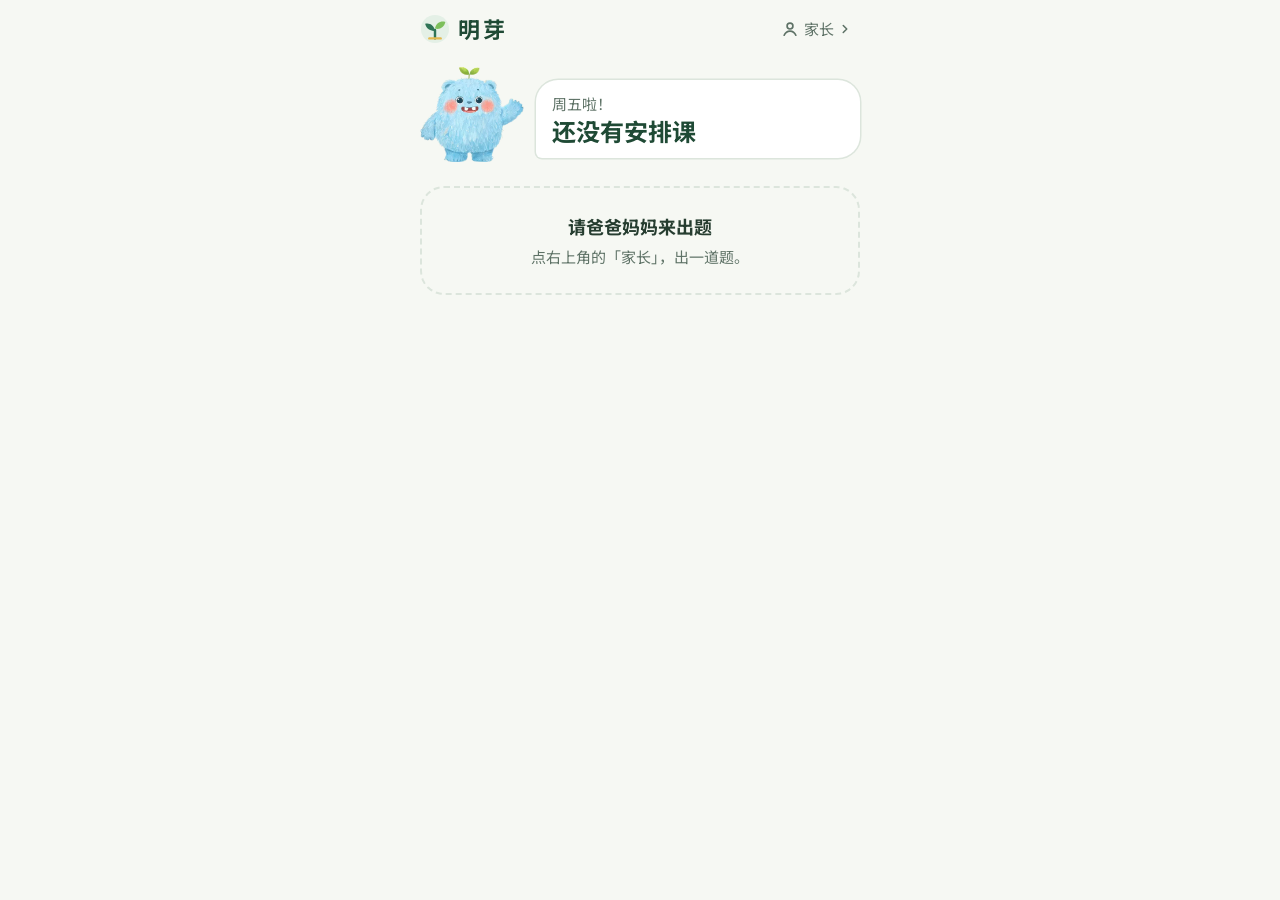
<file: index.html>
<!doctype html>
<html lang="zh-CN">
<head>
<meta charset="utf-8">
<meta name="viewport" content="width=device-width, initial-scale=1, viewport-fit=cover, interactive-widget=resizes-content">
<meta name="theme-color" content="#F6F8F3">
<meta name="color-scheme" content="light">
<meta name="robots" content="noindex">
<title>明芽</title>
<meta name="description" content="明芽：拍作业、找错题、一步步学会做。">
<link rel="icon" href="./favicon.svg" type="image/svg+xml">
<link rel="apple-touch-icon" href="./icon-180.png">
<link rel="preload" href="./fonts/noto500.woff2" as="font" type="font/woff2" crossorigin>
  <script type="module" crossorigin src="./assets/index-Dld4b8EE.js"></script>
  <link rel="stylesheet" crossorigin href="./assets/index-Cwi21hrS.css">
</head>
<body>
<div id="root"></div>
</body>
</html>
</file>
<file: assets/index-Cwi21hrS.css>
/*! tailwindcss v4.3.5 | MIT License | https://tailwindcss.com */
@layer properties{@supports (((-webkit-hyphens:none)) and (not (margin-trim:block))) or ((-moz-orient:inline) and (not (color:rgb(from red r g b)))){*,:before,:after,::backdrop{--tw-translate-x:0;--tw-translate-y:0;--tw-translate-z:0;--tw-rotate-x:initial;--tw-rotate-y:initial;--tw-rotate-z:initial;--tw-skew-x:initial;--tw-skew-y:initial;--tw-space-y-reverse:0;--tw-border-style:solid;--tw-leading:initial;--tw-font-weight:initial;--tw-tracking:initial;--tw-shadow:0 0 #0000;--tw-shadow-color:initial;--tw-shadow-alpha:100%;--tw-inset-shadow:0 0 #0000;--tw-inset-shadow-color:initial;--tw-inset-shadow-alpha:100%;--tw-ring-color:initial;--tw-ring-shadow:0 0 #0000;--tw-inset-ring-color:initial;--tw-inset-ring-shadow:0 0 #0000;--tw-ring-inset:initial;--tw-ring-offset-width:0px;--tw-ring-offset-color:#fff;--tw-ring-offset-shadow:0 0 #0000;--tw-duration:initial;--tw-ease:initial}}}@layer theme{:root,:host{--font-sans:"Noto", "PingFang SC", "Microsoft YaHei", sans-serif;--font-mono:ui-monospace, SFMono-Regular, Menlo, Monaco, Consolas, "Liberation Mono", "Courier New", monospace;--color-black:#000;--color-white:#fff;--spacing:.25rem;--text-xs:.75rem;--text-xs--line-height:calc(1 / .75);--text-sm:.875rem;--text-sm--line-height:calc(1.25 / .875);--text-base:1rem;--text-base--line-height:calc(1.5 / 1);--text-lg:1.125rem;--text-lg--line-height:calc(1.75 / 1.125);--text-xl:1.25rem;--text-xl--line-height:calc(1.75 / 1.25);--text-2xl:1.5rem;--text-2xl--line-height:calc(2 / 1.5);--font-weight-normal:400;--font-weight-medium:500;--font-weight-bold:700;--tracking-tighter:-.05em;--leading-tight:1.25;--leading-snug:1.375;--leading-normal:1.5;--leading-relaxed:1.625;--radius-md:.375rem;--radius-lg:.5rem;--radius-xl:.75rem;--radius-2xl:1rem;--ease-out:cubic-bezier(0, 0, .2, 1);--animate-pulse:pulse 2s cubic-bezier(.4, 0, .6, 1) infinite;--default-transition-duration:.15s;--default-transition-timing-function:cubic-bezier(.4, 0, .2, 1);--default-font-family:var(--font-sans);--default-mono-font-family:var(--font-mono);--color-page:#f6f8f3;--color-brand:#2f7456;--color-brand-d:#24604a;--color-mist:#e4f0e6;--color-sun:#f4d78d;--color-sun-soft:#fbf0cc;--color-coral:#c9745d;--color-coral-soft:#fbf1ec;--color-ink:#263d30;--color-ink-2:#5e7266;--color-line:#dce5dc;--color-pencil:#3f4650;--font-hand:"Hand", "Noto", cursive}}@layer base{*,:after,:before,::backdrop{box-sizing:border-box;border:0 solid;margin:0;padding:0}::file-selector-button{box-sizing:border-box;border:0 solid;margin:0;padding:0}html,:host{-webkit-text-size-adjust:100%;tab-size:4;line-height:1.5;font-family:var(--default-font-family,-apple-system, BlinkMacSystemFont, "Segoe UI", Roboto, "Helvetica Neue", "Noto Sans", Arial, sans-serif, "Apple Color Emoji", "Segoe UI Emoji", "Segoe UI Symbol", "Noto Color Emoji");font-feature-settings:var(--default-font-feature-settings,normal);font-variation-settings:var(--default-font-variation-settings,normal);-webkit-tap-highlight-color:transparent}hr{height:0;color:inherit;border-top-width:1px}abbr:where([title]){-webkit-text-decoration:underline dotted;text-decoration:underline dotted}h1,h2,h3,h4,h5,h6{font-size:inherit;font-weight:inherit}a{color:inherit;-webkit-text-decoration:inherit;-webkit-text-decoration:inherit;-webkit-text-decoration:inherit;-webkit-text-decoration:inherit;text-decoration:inherit}b,strong{font-weight:bolder}code,kbd,samp,pre{font-family:var(--default-mono-font-family,ui-monospace, SFMono-Regular, Menlo, Monaco, Consolas, "Liberation Mono", "Courier New", monospace);font-feature-settings:var(--default-mono-font-feature-settings,normal);font-variation-settings:var(--default-mono-font-variation-settings,normal);font-size:1em}small{font-size:80%}sub,sup{vertical-align:baseline;font-size:75%;line-height:0;position:relative}sub{bottom:-.25em}sup{top:-.5em}table{text-indent:0;border-color:inherit;border-collapse:collapse}:-moz-focusring:where(:not(iframe)){outline:auto}progress{vertical-align:baseline}summary{display:list-item}ol,ul,menu{list-style:none}img,svg,video,canvas,audio,iframe,embed,object{vertical-align:middle;display:block}img,video{max-width:100%;height:auto}button,input,select,optgroup,textarea{font:inherit;font-feature-settings:inherit;font-variation-settings:inherit;letter-spacing:inherit;color:inherit;opacity:1;background-color:#0000;border-radius:0}::file-selector-button{font:inherit;font-feature-settings:inherit;font-variation-settings:inherit;letter-spacing:inherit;color:inherit;opacity:1;background-color:#0000;border-radius:0}:where(select:is([multiple],[size])) optgroup{font-weight:bolder}:where(select:is([multiple],[size])) optgroup option{padding-inline-start:20px}::file-selector-button{margin-inline-end:4px}::placeholder{opacity:1}@supports (not ((-webkit-appearance:-apple-pay-button))) or (contain-intrinsic-size:1px){::placeholder{color:currentColor}@supports (color:color-mix(in lab, red, red)){::placeholder{color:color-mix(in oklab, currentcolor 50%, transparent)}}}textarea{resize:vertical}::-webkit-search-decoration{-webkit-appearance:none}::-webkit-date-and-time-value{min-height:1lh;text-align:inherit}::-webkit-datetime-edit{display:inline-flex}::-webkit-datetime-edit-fields-wrapper{padding:0}::-webkit-datetime-edit{padding-block:0}::-webkit-datetime-edit-year-field{padding-block:0}::-webkit-datetime-edit-month-field{padding-block:0}::-webkit-datetime-edit-day-field{padding-block:0}::-webkit-datetime-edit-hour-field{padding-block:0}::-webkit-datetime-edit-minute-field{padding-block:0}::-webkit-datetime-edit-second-field{padding-block:0}::-webkit-datetime-edit-millisecond-field{padding-block:0}::-webkit-datetime-edit-meridiem-field{padding-block:0}::-webkit-calendar-picker-indicator{line-height:1}:-moz-ui-invalid{box-shadow:none}button,input:where([type=button],[type=reset],[type=submit]){appearance:button}::file-selector-button{appearance:button}::-webkit-inner-spin-button{height:auto}::-webkit-outer-spin-button{height:auto}[hidden]:where(:not([hidden=until-found])){display:none!important}html{-webkit-tap-highlight-color:transparent;-webkit-text-size-adjust:100%}body{background:var(--color-page);color:var(--color-ink);font-family:var(--font-sans);margin:0;line-height:1.6}button,a,[role=button]{touch-action:manipulation;-webkit-user-select:none;user-select:none;-webkit-touch-callout:none}button{font:inherit;color:inherit;cursor:pointer}:focus-visible{outline:3px solid var(--color-brand);outline-offset:2px;border-radius:6px}h1,h2{text-wrap:balance}@media (prefers-reduced-motion:reduce){*,:before,:after{transition-duration:1ms!important;animation-duration:1ms!important}}}@layer components{.scene svg{max-height:min(300px,36dvh);margin:0 auto;display:block}@media (height<=640px){.scene svg{max-height:30dvh}.bubble{padding-top:6px!important;padding-bottom:6px!important;font-size:15px!important}.opt{height:46px!important;font-size:24px!important}.tools-bar{padding-top:4px!important;padding-bottom:calc(env(safe-area-inset-bottom,0px) + 6px)!important}}.btn-primary{background:var(--color-brand);color:#fff;box-shadow:0 4px 0 var(--color-brand-d);transition:transform .1s ease-out,box-shadow .1s ease-out}.btn-primary:active:not(:disabled){box-shadow:0 1px 0 var(--color-brand-d);transform:translateY(3px)}.btn-primary:disabled{opacity:.4;box-shadow:none}.press{transition:transform .1s ease-out}.press:active:not(:disabled){transform:scale(.97)}.opt{border:2px solid var(--color-line);background:#fff;border-bottom-width:4px;border-radius:16px;transition:transform .1s ease-out,border-color .12s,background .12s}.opt:active:not(:disabled){border-bottom-width:2px;transform:translateY(2px)}@keyframes your-turn{0%,to{transform:translateY(0)}30%{transform:translateY(-5px)}60%{transform:translateY(0)}80%{transform:translateY(-2px)}}.your-turn>*{animation:.9s ease-out 2 both your-turn}.your-turn>:nth-child(2){animation-delay:90ms}.your-turn>:nth-child(3){animation-delay:.18s}.your-turn>:nth-child(4){animation-delay:.27s}@keyframes ai-note{0%{opacity:0}8%,85%{opacity:1}to{opacity:0}}.ai-note{animation:5s ease-out both ai-note}@keyframes start-here{0%,to{transform:scale(1)}40%{transform:scale(1.12)}}.your-turn-one{animation:1s ease-in-out .6s 2 both start-here}.turn-cue{color:var(--color-brand);justify-content:center;align-items:center;gap:6px;font-size:16px;font-weight:700;display:flex}@media (hover:hover) and (pointer:fine){.opt:hover:not(:disabled){border-color:#9dbfaa}.btn-primary:hover:not(:disabled){filter:brightness(1.06)}}}@layer utilities{.pointer-events-none{pointer-events:none}.invisible{visibility:hidden}.absolute{position:absolute}.fixed{position:fixed}.relative{position:relative}.static{position:static}.inset-0{inset:0}.inset-x-0{inset-inline:0}.inset-x-5{inset-inline:calc(var(--spacing) * 5)}.-top-2\.5{top:calc(var(--spacing) * -2.5)}.top-0{top:0}.top-2\.5{top:calc(var(--spacing) * 2.5)}.top-3{top:calc(var(--spacing) * 3)}.top-4{top:calc(var(--spacing) * 4)}.-right-1{right:calc(var(--spacing) * -1)}.right-2\.5{right:calc(var(--spacing) * 2.5)}.right-3{right:calc(var(--spacing) * 3)}.right-4{right:calc(var(--spacing) * 4)}.right-5{right:calc(var(--spacing) * 5)}.-bottom-1{bottom:calc(var(--spacing) * -1)}.bottom-0{bottom:0}.bottom-\[128px\]{bottom:128px}.left-4{left:calc(var(--spacing) * 4)}.left-5{left:calc(var(--spacing) * 5)}.z-10{z-index:10}.z-20{z-index:20}.z-30{z-index:30}.z-40{z-index:40}.col-span-2{grid-column:span 2/span 2}.col-span-3{grid-column:span 3/span 3}.col-start-2{grid-column-start:2}.-mx-1\.5{margin-inline:calc(var(--spacing) * -1.5)}.-mx-3{margin-inline:calc(var(--spacing) * -3)}.-mx-5{margin-inline:calc(var(--spacing) * -5)}.mx-2\.5{margin-inline:calc(var(--spacing) * 2.5)}.mx-4{margin-inline:calc(var(--spacing) * 4)}.mx-5{margin-inline:calc(var(--spacing) * 5)}.mx-auto{margin-inline:auto}.-my-3{margin-block:calc(var(--spacing) * -3)}.-mt-5{margin-top:calc(var(--spacing) * -5)}.-mt-14{margin-top:calc(var(--spacing) * -14)}.mt-0\.5{margin-top:calc(var(--spacing) * .5)}.mt-1{margin-top:var(--spacing)}.mt-1\.5{margin-top:calc(var(--spacing) * 1.5)}.mt-2{margin-top:calc(var(--spacing) * 2)}.mt-2\.5{margin-top:calc(var(--spacing) * 2.5)}.mt-3{margin-top:calc(var(--spacing) * 3)}.mt-3\.5{margin-top:calc(var(--spacing) * 3.5)}.mt-4{margin-top:calc(var(--spacing) * 4)}.mt-5{margin-top:calc(var(--spacing) * 5)}.mt-6{margin-top:calc(var(--spacing) * 6)}.mt-7{margin-top:calc(var(--spacing) * 7)}.mt-auto{margin-top:auto}.-mr-1{margin-right:calc(var(--spacing) * -1)}.mr-auto{margin-right:auto}.mb-0\.5{margin-bottom:calc(var(--spacing) * .5)}.mb-2{margin-bottom:calc(var(--spacing) * 2)}.mb-3{margin-bottom:calc(var(--spacing) * 3)}.mb-3\.5{margin-bottom:calc(var(--spacing) * 3.5)}.-ml-2{margin-left:calc(var(--spacing) * -2)}.ml-1{margin-left:var(--spacing)}.ml-auto{margin-left:auto}.block{display:block}.contents{display:contents}.flex{display:flex}.grid{display:grid}.inline-block{display:inline-block}.table{display:table}.aspect-\[4\/3\.3\]{aspect-ratio:4/3.3}.size-6{width:calc(var(--spacing) * 6);height:calc(var(--spacing) * 6)}.size-8{width:calc(var(--spacing) * 8);height:calc(var(--spacing) * 8)}.size-11{width:calc(var(--spacing) * 11);height:calc(var(--spacing) * 11)}.size-12{width:calc(var(--spacing) * 12);height:calc(var(--spacing) * 12)}.size-14{width:calc(var(--spacing) * 14);height:calc(var(--spacing) * 14)}.size-16{width:calc(var(--spacing) * 16);height:calc(var(--spacing) * 16)}.size-20{width:calc(var(--spacing) * 20);height:calc(var(--spacing) * 20)}.size-36{width:calc(var(--spacing) * 36);height:calc(var(--spacing) * 36)}.size-\[50px\]{width:50px;height:50px}.size-\[58px\]{width:58px;height:58px}.size-\[76px\]{width:76px;height:76px}.size-\[84px\]{width:84px;height:84px}.size-\[104px\]{width:104px;height:104px}.h-2{height:calc(var(--spacing) * 2)}.h-7{height:calc(var(--spacing) * 7)}.h-9{height:calc(var(--spacing) * 9)}.h-10{height:calc(var(--spacing) * 10)}.h-11{height:calc(var(--spacing) * 11)}.h-12{height:calc(var(--spacing) * 12)}.h-14{height:calc(var(--spacing) * 14)}.h-32{height:calc(var(--spacing) * 32)}.h-\[5px\]{height:5px}.h-\[52px\]{height:52px}.h-\[54px\]{height:54px}.h-\[56px\]{height:56px}.h-\[58\%\]{height:58%}.h-\[58px\]{height:58px}.h-\[60px\]{height:60px}.h-\[72px\]{height:72px}.max-h-48{max-height:calc(var(--spacing) * 48)}.max-h-\[62dvh\]{max-height:62dvh}.max-h-\[90dvh\]{max-height:90dvh}.min-h-11{min-height:calc(var(--spacing) * 11)}.min-h-14{min-height:calc(var(--spacing) * 14)}.min-h-16{min-height:calc(var(--spacing) * 16)}.min-h-\[52px\]{min-height:52px}.min-h-\[58px\]{min-height:58px}.min-h-\[76px\]{min-height:76px}.min-h-dvh{min-height:100dvh}.w-10{width:calc(var(--spacing) * 10)}.w-11{width:calc(var(--spacing) * 11)}.w-12{width:calc(var(--spacing) * 12)}.w-14{width:calc(var(--spacing) * 14)}.w-16{width:calc(var(--spacing) * 16)}.w-20{width:calc(var(--spacing) * 20)}.w-\[calc\(100\%-40px\)\]{width:calc(100% - 40px)}.w-full{width:100%}.max-w-\[270px\]{max-width:270px}.max-w-\[480px\]{max-width:480px}.min-w-14{min-width:calc(var(--spacing) * 14)}.flex-1{flex:1}.flex-none{flex:none}.shrink-0{flex-shrink:0}.origin-top{transform-origin:top}.translate-y-12{--tw-translate-y:calc(var(--spacing) * 12);translate:var(--tw-translate-x) var(--tw-translate-y)}.scale-\[\.6\]{scale:.6}.rotate-90{rotate:90deg}.rotate-180{rotate:180deg}.transform{transform:var(--tw-rotate-x, ) var(--tw-rotate-y, ) var(--tw-rotate-z, ) var(--tw-skew-x, ) var(--tw-skew-y, )}.animate-\[greet_\.5s_ease-out_both\]{animation:.5s ease-out both greet}.animate-\[sheet_\.22s_ease-out\]{animation:.22s ease-out sheet}.animate-\[sheet_\.25s_ease-out\]{animation:.25s ease-out sheet}.animate-pulse{animation:var(--animate-pulse)}.cursor-pointer{cursor:pointer}.grid-cols-2{grid-template-columns:repeat(2,minmax(0,1fr))}.grid-cols-3{grid-template-columns:repeat(3,minmax(0,1fr))}.grid-cols-4{grid-template-columns:repeat(4,minmax(0,1fr))}.grid-cols-\[1fr_auto_1fr\]{grid-template-columns:1fr auto 1fr}.grid-cols-\[28px_1fr_auto\]{grid-template-columns:28px 1fr auto}.flex-col{flex-direction:column}.flex-wrap{flex-wrap:wrap}.place-items-center{place-items:center}.items-baseline{align-items:baseline}.items-center{align-items:center}.items-end{align-items:flex-end}.items-start{align-items:flex-start}.justify-around{justify-content:space-around}.justify-between{justify-content:space-between}.justify-center{justify-content:center}.justify-end{justify-content:flex-end}.gap-0\.5{gap:calc(var(--spacing) * .5)}.gap-1{gap:var(--spacing)}.gap-1\.5{gap:calc(var(--spacing) * 1.5)}.gap-2{gap:calc(var(--spacing) * 2)}.gap-2\.5{gap:calc(var(--spacing) * 2.5)}.gap-3{gap:calc(var(--spacing) * 3)}.gap-3\.5{gap:calc(var(--spacing) * 3.5)}:where(.space-y-2\.5>:not(:last-child)){--tw-space-y-reverse:0;margin-block-start:calc(calc(var(--spacing) * 2.5) * var(--tw-space-y-reverse));margin-block-end:calc(calc(var(--spacing) * 2.5) * calc(1 - var(--tw-space-y-reverse)))}:where(.space-y-3>:not(:last-child)){--tw-space-y-reverse:0;margin-block-start:calc(calc(var(--spacing) * 3) * var(--tw-space-y-reverse));margin-block-end:calc(calc(var(--spacing) * 3) * calc(1 - var(--tw-space-y-reverse)))}.gap-x-2\.5{column-gap:calc(var(--spacing) * 2.5)}.overflow-hidden{overflow:hidden}.overflow-y-auto{overflow-y:auto}.overscroll-contain{overscroll-behavior:contain}.rounded-2xl{border-radius:var(--radius-2xl)}.rounded-\[4px_18px_18px_18px\]{border-radius:4px 18px 18px}.rounded-\[14px\]{border-radius:14px}.rounded-\[18px\]{border-radius:18px}.rounded-\[20px\]{border-radius:20px}.rounded-\[22px\]{border-radius:22px}.rounded-\[22px_22px_22px_6px\]{border-radius:22px 22px 22px 6px}.rounded-\[24px\]{border-radius:24px}.rounded-\[26px\]{border-radius:26px}.rounded-full{border-radius:2147483647px}.rounded-lg{border-radius:var(--radius-lg)}.rounded-md{border-radius:var(--radius-md)}.rounded-xl{border-radius:var(--radius-xl)}.rounded-t-\[22px\]{border-top-left-radius:22px;border-top-right-radius:22px}.border{border-style:var(--tw-border-style);border-width:1px}.border-2{border-style:var(--tw-border-style);border-width:2px}.border-4{border-style:var(--tw-border-style);border-width:4px}.border-\[1\.5px\]{border-style:var(--tw-border-style);border-width:1.5px}.border-\[2\.4px\]{border-style:var(--tw-border-style);border-width:2.4px}.border-t{border-top-style:var(--tw-border-style);border-top-width:1px}.border-dashed{--tw-border-style:dashed;border-style:dashed}.\!border-brand{border-color:var(--color-brand)!important}.border-\[\#E9C766\]{border-color:#e9c766}.border-brand{border-color:var(--color-brand)}.border-coral{border-color:var(--color-coral)}.border-line{border-color:var(--color-line)}.border-page{border-color:var(--color-page)}.border-transparent{border-color:#0000}.border-white\/90{border-color:#ffffffe6}@supports (color:color-mix(in lab, red, red)){.border-white\/90{border-color:color-mix(in oklab, var(--color-white) 90%, transparent)}}.bg-\[\#2A2F2C\]{background-color:#2a2f2c}.bg-\[\#9DC7AE\]{background-color:#9dc7ae}.bg-\[\#DDEFE2\]{background-color:#ddefe2}.bg-\[\#E9B949\]{background-color:#e9b949}.bg-\[\#F3F8F4\]{background-color:#f3f8f4}.bg-\[\#FFF8E6\]{background-color:#fff8e6}.bg-black\/35{background-color:#00000059}@supports (color:color-mix(in lab, red, red)){.bg-black\/35{background-color:color-mix(in oklab, var(--color-black) 35%, transparent)}}.bg-brand{background-color:var(--color-brand)}.bg-coral-soft{background-color:var(--color-coral-soft)}.bg-ink\/35{background-color:#263d3059}@supports (color:color-mix(in lab, red, red)){.bg-ink\/35{background-color:color-mix(in oklab, var(--color-ink) 35%, transparent)}}.bg-line{background-color:var(--color-line)}.bg-mist{background-color:var(--color-mist)}.bg-page{background-color:var(--color-page)}.bg-sun{background-color:var(--color-sun)}.bg-sun-soft{background-color:var(--color-sun-soft)}.bg-sun\/95{background-color:#f4d78df2}@supports (color:color-mix(in lab, red, red)){.bg-sun\/95{background-color:color-mix(in oklab, var(--color-sun) 95%, transparent)}}.bg-white{background-color:var(--color-white)}.bg-white\/90{background-color:#ffffffe6}@supports (color:color-mix(in lab, red, red)){.bg-white\/90{background-color:color-mix(in oklab, var(--color-white) 90%, transparent)}}.bg-\[linear-gradient\(180deg\,rgba\(246\,248\,243\,\.94\)_0\%\,rgba\(246\,248\,243\,\.86\)_55\%\,rgba\(246\,248\,243\,0\)_100\%\)\]{background-image:linear-gradient(#f6f8f3f0 0%,#f6f8f3db 55%,#f6f8f300 100%)}.object-contain{object-fit:contain}.object-cover{object-fit:cover}.object-\[50\%_70\%\]{object-position:50% 70%}.object-bottom{object-position:bottom}.p-2\.5{padding:calc(var(--spacing) * 2.5)}.p-3\.5{padding:calc(var(--spacing) * 3.5)}.p-4{padding:calc(var(--spacing) * 4)}.p-6{padding:calc(var(--spacing) * 6)}.px-1{padding-inline:var(--spacing)}.px-1\.5{padding-inline:calc(var(--spacing) * 1.5)}.px-2{padding-inline:calc(var(--spacing) * 2)}.px-2\.5{padding-inline:calc(var(--spacing) * 2.5)}.px-3{padding-inline:calc(var(--spacing) * 3)}.px-3\.5{padding-inline:calc(var(--spacing) * 3.5)}.px-4{padding-inline:calc(var(--spacing) * 4)}.px-5{padding-inline:calc(var(--spacing) * 5)}.px-\[18px\]{padding-inline:18px}.py-0\.5{padding-block:calc(var(--spacing) * .5)}.py-1{padding-block:var(--spacing)}.py-1\.5{padding-block:calc(var(--spacing) * 1.5)}.py-2{padding-block:calc(var(--spacing) * 2)}.py-2\.5{padding-block:calc(var(--spacing) * 2.5)}.py-3{padding-block:calc(var(--spacing) * 3)}.py-3\.5{padding-block:calc(var(--spacing) * 3.5)}.py-4{padding-block:calc(var(--spacing) * 4)}.py-6{padding-block:calc(var(--spacing) * 6)}.pt-1{padding-top:var(--spacing)}.pt-1\.5{padding-top:calc(var(--spacing) * 1.5)}.pt-2{padding-top:calc(var(--spacing) * 2)}.pt-2\.5{padding-top:calc(var(--spacing) * 2.5)}.pt-3{padding-top:calc(var(--spacing) * 3)}.pt-4{padding-top:calc(var(--spacing) * 4)}.pt-6{padding-top:calc(var(--spacing) * 6)}.pt-10{padding-top:calc(var(--spacing) * 10)}.pr-2{padding-right:calc(var(--spacing) * 2)}.pr-2\.5{padding-right:calc(var(--spacing) * 2.5)}.pr-4{padding-right:calc(var(--spacing) * 4)}.pr-12{padding-right:calc(var(--spacing) * 12)}.pb-1{padding-bottom:var(--spacing)}.pb-\[calc\(env\(safe-area-inset-bottom\,0px\)\+12px\)\]{padding-bottom:calc(env(safe-area-inset-bottom,0px) + 12px)}.pb-\[calc\(env\(safe-area-inset-bottom\,0px\)\+20px\)\]{padding-bottom:calc(env(safe-area-inset-bottom,0px) + 20px)}.pb-\[calc\(env\(safe-area-inset-bottom\,0px\)\+22px\)\]{padding-bottom:calc(env(safe-area-inset-bottom,0px) + 22px)}.pb-\[calc\(env\(safe-area-inset-bottom\,0px\)\+24px\)\]{padding-bottom:calc(env(safe-area-inset-bottom,0px) + 24px)}.pb-\[calc\(env\(safe-area-inset-bottom\,0px\)\+28px\)\]{padding-bottom:calc(env(safe-area-inset-bottom,0px) + 28px)}.pb-\[calc\(env\(safe-area-inset-bottom\,0px\)\+96px\)\]{padding-bottom:calc(env(safe-area-inset-bottom,0px) + 96px)}.pl-2{padding-left:calc(var(--spacing) * 2)}.pl-3{padding-left:calc(var(--spacing) * 3)}.pl-5{padding-left:calc(var(--spacing) * 5)}.text-center{text-align:center}.text-left{text-align:left}.font-hand{font-family:var(--font-hand)}.text-2xl{font-size:var(--text-2xl);line-height:var(--tw-leading,var(--text-2xl--line-height))}.text-base{font-size:var(--text-base);line-height:var(--tw-leading,var(--text-base--line-height))}.text-lg{font-size:var(--text-lg);line-height:var(--tw-leading,var(--text-lg--line-height))}.text-sm{font-size:var(--text-sm);line-height:var(--tw-leading,var(--text-sm--line-height))}.text-xl{font-size:var(--text-xl);line-height:var(--tw-leading,var(--text-xl--line-height))}.text-xs{font-size:var(--text-xs);line-height:var(--tw-leading,var(--text-xs--line-height))}.text-\[11px\]{font-size:11px}.text-\[12px\]{font-size:12px}.text-\[13px\]{font-size:13px}.text-\[14px\]{font-size:14px}.text-\[15px\]{font-size:15px}.text-\[16px\]{font-size:16px}.text-\[17px\]{font-size:17px}.text-\[18px\]{font-size:18px}.text-\[19px\]{font-size:19px}.text-\[20px\]{font-size:20px}.text-\[21px\]{font-size:21px}.text-\[22px\]{font-size:22px}.text-\[24px\]{font-size:24px}.text-\[25px\]{font-size:25px}.text-\[26px\]{font-size:26px}.text-\[27px\]{font-size:27px}.text-\[28px\]{font-size:28px}.text-\[34px\]{font-size:34px}.text-\[40px\]{font-size:40px}.leading-5{--tw-leading:calc(var(--spacing) * 5);line-height:calc(var(--spacing) * 5)}.leading-\[1\.35\]{--tw-leading:1.35;line-height:1.35}.leading-none{--tw-leading:1;line-height:1}.leading-normal{--tw-leading:var(--leading-normal);line-height:var(--leading-normal)}.leading-relaxed{--tw-leading:var(--leading-relaxed);line-height:var(--leading-relaxed)}.leading-snug{--tw-leading:var(--leading-snug);line-height:var(--leading-snug)}.leading-tight{--tw-leading:var(--leading-tight);line-height:var(--leading-tight)}.font-bold{--tw-font-weight:var(--font-weight-bold);font-weight:var(--font-weight-bold)}.font-medium{--tw-font-weight:var(--font-weight-medium);font-weight:var(--font-weight-medium)}.font-normal{--tw-font-weight:var(--font-weight-normal);font-weight:var(--font-weight-normal)}.tracking-\[\.12em\]{--tw-tracking:.12em;letter-spacing:.12em}.tracking-tighter{--tw-tracking:var(--tracking-tighter);letter-spacing:var(--tracking-tighter)}.\[text-wrap\:balance\]{text-wrap:balance}.\[text-wrap\:pretty\]{text-wrap:pretty}.whitespace-nowrap{white-space:nowrap}.text-\[\#1F4A35\]{color:#1f4a35}.text-\[\#3E8A62\]{color:#3e8a62}.text-\[\#5B4512\]{color:#5b4512}.text-\[\#6B5112\]{color:#6b5112}.text-\[\#7A5A12\]{color:#7a5a12}.text-\[\#8A6A18\]{color:#8a6a18}.text-\[\#9DBFAA\]{color:#9dbfaa}.text-brand{color:var(--color-brand)}.text-coral{color:var(--color-coral)}.text-ink{color:var(--color-ink)}.text-ink-2{color:var(--color-ink-2)}.text-pencil{color:var(--color-pencil)}.text-white{color:var(--color-white)}.underline{text-decoration-line:underline}.underline-offset-4{text-underline-offset:4px}.accent-\[\#2F7456\]{accent-color:#2f7456}.opacity-35{opacity:.35}.shadow-\[0_-8px_30px_rgba\(38\,61\,48\,\.12\)\]{--tw-shadow:0 -8px 30px var(--tw-shadow-color,#263d301f);box-shadow:var(--tw-inset-shadow), var(--tw-inset-ring-shadow), var(--tw-ring-offset-shadow), var(--tw-ring-shadow), var(--tw-shadow)}.shadow-\[0_0_0_1\.5px_\#DCE5DC\]{--tw-shadow:0 0 0 1.5px var(--tw-shadow-color,#dce5dc);box-shadow:var(--tw-inset-shadow), var(--tw-inset-ring-shadow), var(--tw-ring-offset-shadow), var(--tw-ring-shadow), var(--tw-shadow)}.shadow-\[0_0_0_1px_\#DCE5DC\]{--tw-shadow:0 0 0 1px var(--tw-shadow-color,#dce5dc);box-shadow:var(--tw-inset-shadow), var(--tw-inset-ring-shadow), var(--tw-ring-offset-shadow), var(--tw-ring-shadow), var(--tw-shadow)}.shadow-\[0_0_0_2px_\#9DC7AE\,0_5px_0_\#9DC7AE\]{--tw-shadow:0 0 0 2px var(--tw-shadow-color,#9dc7ae), 0 5px 0 var(--tw-shadow-color,#9dc7ae);box-shadow:var(--tw-inset-shadow), var(--tw-inset-ring-shadow), var(--tw-ring-offset-shadow), var(--tw-ring-shadow), var(--tw-shadow)}.shadow-\[0_0_0_2px_\#E9C766\,0_5px_0_\#E9C766\]{--tw-shadow:0 0 0 2px var(--tw-shadow-color,#e9c766), 0 5px 0 var(--tw-shadow-color,#e9c766);box-shadow:var(--tw-inset-shadow), var(--tw-inset-ring-shadow), var(--tw-ring-offset-shadow), var(--tw-ring-shadow), var(--tw-shadow)}.shadow-\[0_1px_0_\#DCE5DC\]{--tw-shadow:0 1px 0 var(--tw-shadow-color,#dce5dc);box-shadow:var(--tw-inset-shadow), var(--tw-inset-ring-shadow), var(--tw-ring-offset-shadow), var(--tw-ring-shadow), var(--tw-shadow)}.shadow-\[0_4px_0_\#1F4A35\]{--tw-shadow:0 4px 0 var(--tw-shadow-color,#1f4a35);box-shadow:var(--tw-inset-shadow), var(--tw-inset-ring-shadow), var(--tw-ring-offset-shadow), var(--tw-ring-shadow), var(--tw-shadow)}.shadow-\[0_4px_0_\#B98A1E\]{--tw-shadow:0 4px 0 var(--tw-shadow-color,#b98a1e);box-shadow:var(--tw-inset-shadow), var(--tw-inset-ring-shadow), var(--tw-ring-offset-shadow), var(--tw-ring-shadow), var(--tw-shadow)}.shadow-\[0_10px_28px_rgba\(38\,61\,48\,\.14\)\,0_0_0_1px_\#E4EDE6\]{--tw-shadow:0 10px 28px var(--tw-shadow-color,#263d3024), 0 0 0 1px var(--tw-shadow-color,#e4ede6);box-shadow:var(--tw-inset-shadow), var(--tw-inset-ring-shadow), var(--tw-ring-offset-shadow), var(--tw-ring-shadow), var(--tw-shadow)}.transition{transition-property:color,background-color,border-color,outline-color,text-decoration-color,fill,stroke,--tw-gradient-from,--tw-gradient-via,--tw-gradient-to,opacity,box-shadow,transform,translate,scale,rotate,filter,-webkit-backdrop-filter,backdrop-filter,display,content-visibility,overlay,pointer-events;transition-timing-function:var(--tw-ease,var(--default-transition-timing-function));transition-duration:var(--tw-duration,var(--default-transition-duration))}.transition-transform{transition-property:transform,translate,scale,rotate;transition-timing-function:var(--tw-ease,var(--default-transition-timing-function));transition-duration:var(--tw-duration,var(--default-transition-duration))}.duration-300{--tw-duration:.3s;transition-duration:.3s}.ease-out{--tw-ease:var(--ease-out);transition-timing-function:var(--ease-out)}.first\:border-0:first-child,.first-of-type\:border-0:first-of-type{border-style:var(--tw-border-style);border-width:0}.focus\:border-brand:focus{border-color:var(--color-brand)}.disabled\:opacity-35:disabled{opacity:.35}}@font-face{font-family:Noto;font-weight:400;font-display:swap;src:url(../fonts/noto400.woff2)format("woff2")}@font-face{font-family:Noto;font-weight:500;font-display:swap;src:url(../fonts/noto500.woff2)format("woff2")}@font-face{font-family:Noto;font-weight:700;font-display:swap;src:url(../fonts/noto700.woff2)format("woff2")}@font-face{font-family:Hand;font-display:swap;src:url(../fonts/hand.woff)format("woff")}@property --tw-translate-x{syntax:"*";inherits:false;initial-value:0}@property --tw-translate-y{syntax:"*";inherits:false;initial-value:0}@property --tw-translate-z{syntax:"*";inherits:false;initial-value:0}@property --tw-rotate-x{syntax:"*";inherits:false}@property --tw-rotate-y{syntax:"*";inherits:false}@property --tw-rotate-z{syntax:"*";inherits:false}@property --tw-skew-x{syntax:"*";inherits:false}@property --tw-skew-y{syntax:"*";inherits:false}@property --tw-space-y-reverse{syntax:"*";inherits:false;initial-value:0}@property --tw-border-style{syntax:"*";inherits:false;initial-value:solid}@property --tw-leading{syntax:"*";inherits:false}@property --tw-font-weight{syntax:"*";inherits:false}@property --tw-tracking{syntax:"*";inherits:false}@property --tw-shadow{syntax:"*";inherits:false;initial-value:0 0 #0000}@property --tw-shadow-color{syntax:"*";inherits:false}@property --tw-shadow-alpha{syntax:"<percentage>";inherits:false;initial-value:100%}@property --tw-inset-shadow{syntax:"*";inherits:false;initial-value:0 0 #0000}@property --tw-inset-shadow-color{syntax:"*";inherits:false}@property --tw-inset-shadow-alpha{syntax:"<percentage>";inherits:false;initial-value:100%}@property --tw-ring-color{syntax:"*";inherits:false}@property --tw-ring-shadow{syntax:"*";inherits:false;initial-value:0 0 #0000}@property --tw-inset-ring-color{syntax:"*";inherits:false}@property --tw-inset-ring-shadow{syntax:"*";inherits:false;initial-value:0 0 #0000}@property --tw-ring-inset{syntax:"*";inherits:false}@property --tw-ring-offset-width{syntax:"<length>";inherits:false;initial-value:0}@property --tw-ring-offset-color{syntax:"*";inherits:false;initial-value:#fff}@property --tw-ring-offset-shadow{syntax:"*";inherits:false;initial-value:0 0 #0000}@property --tw-duration{syntax:"*";inherits:false}@property --tw-ease{syntax:"*";inherits:false}@keyframes pulse{50%{opacity:.5}}
</file>
